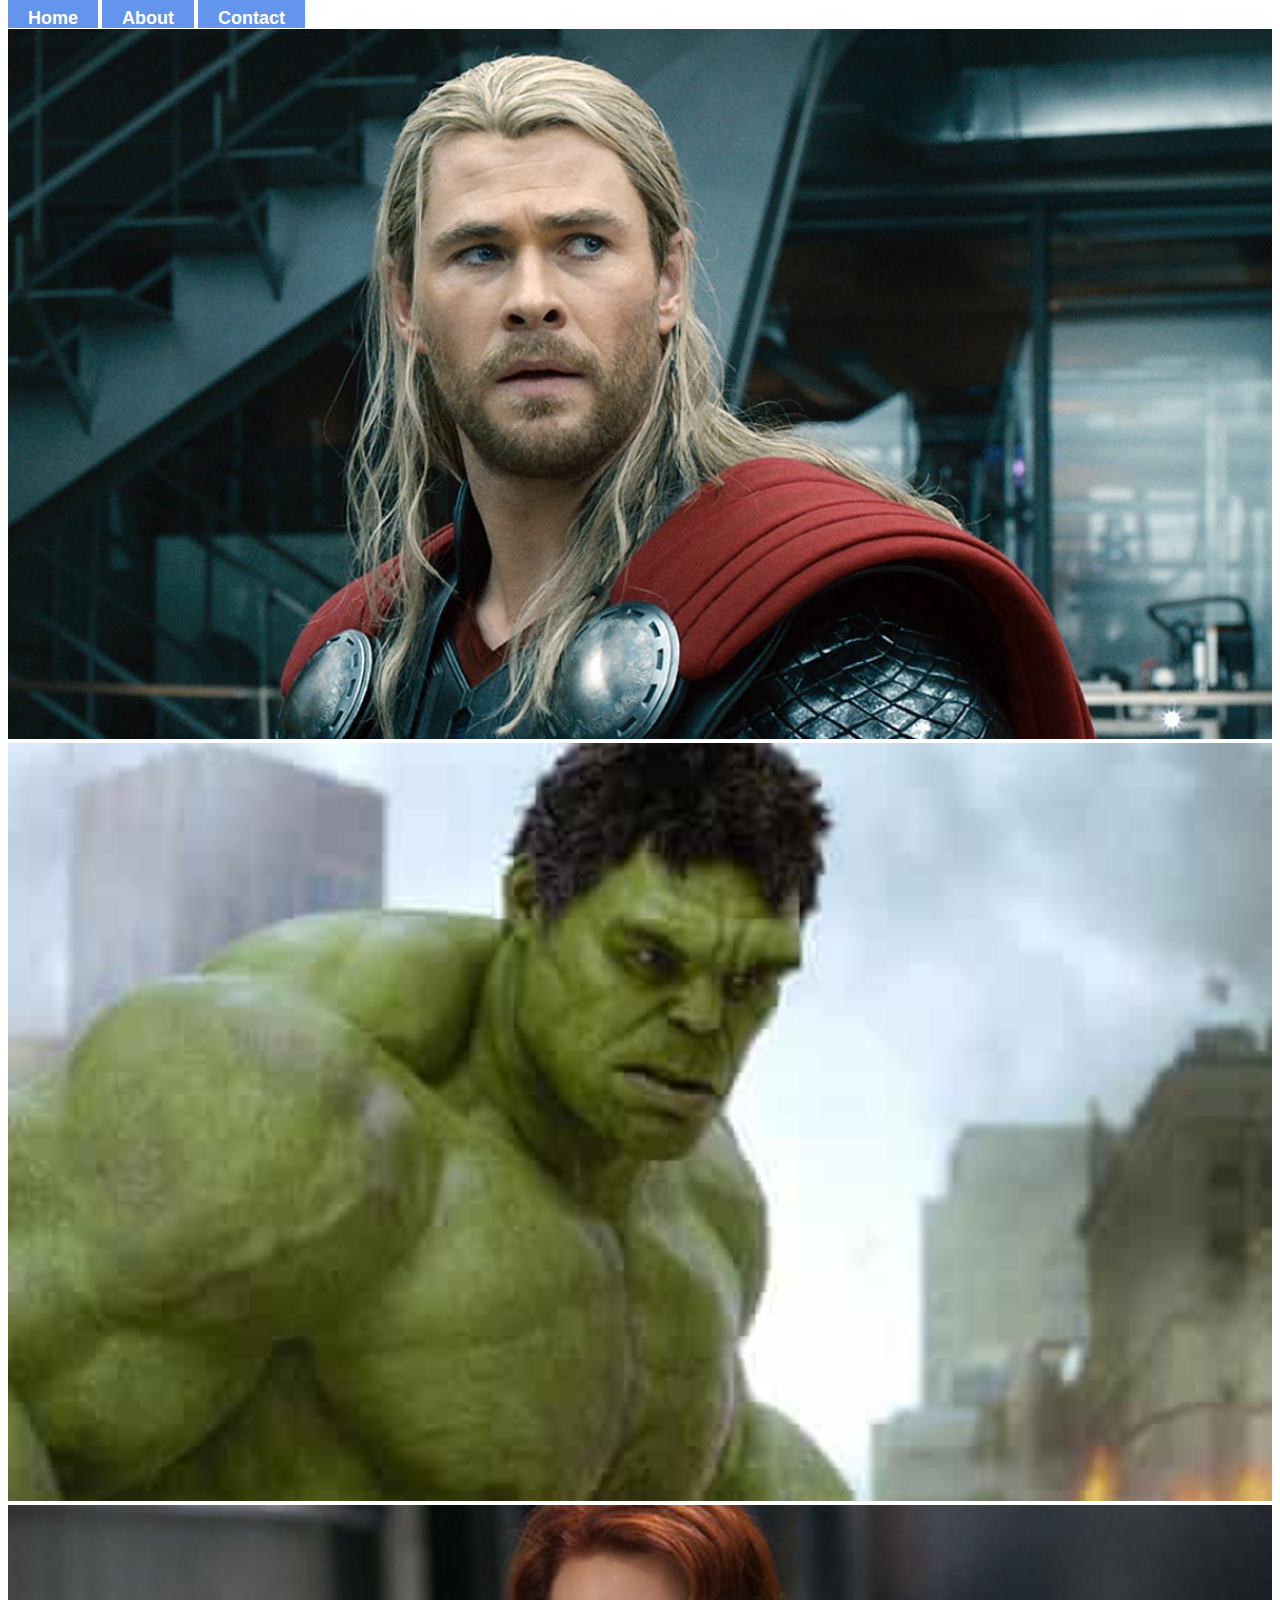
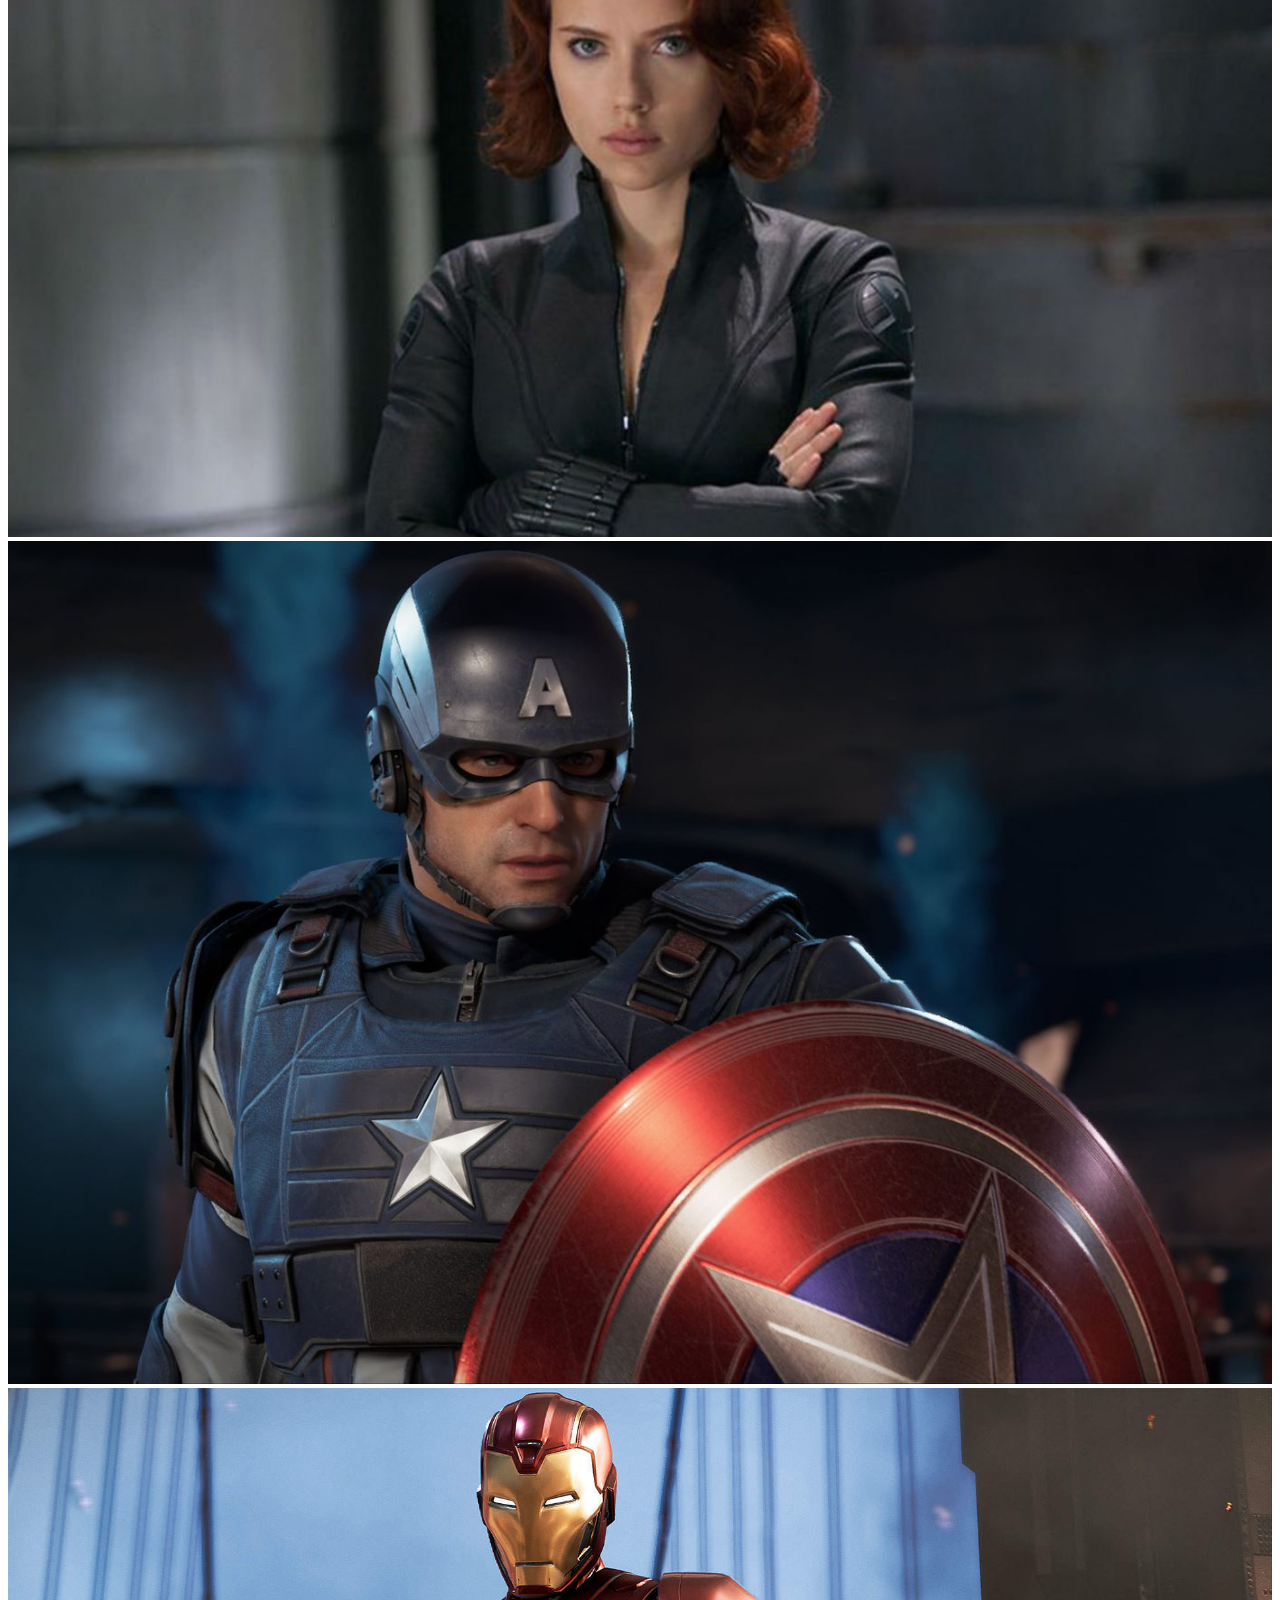
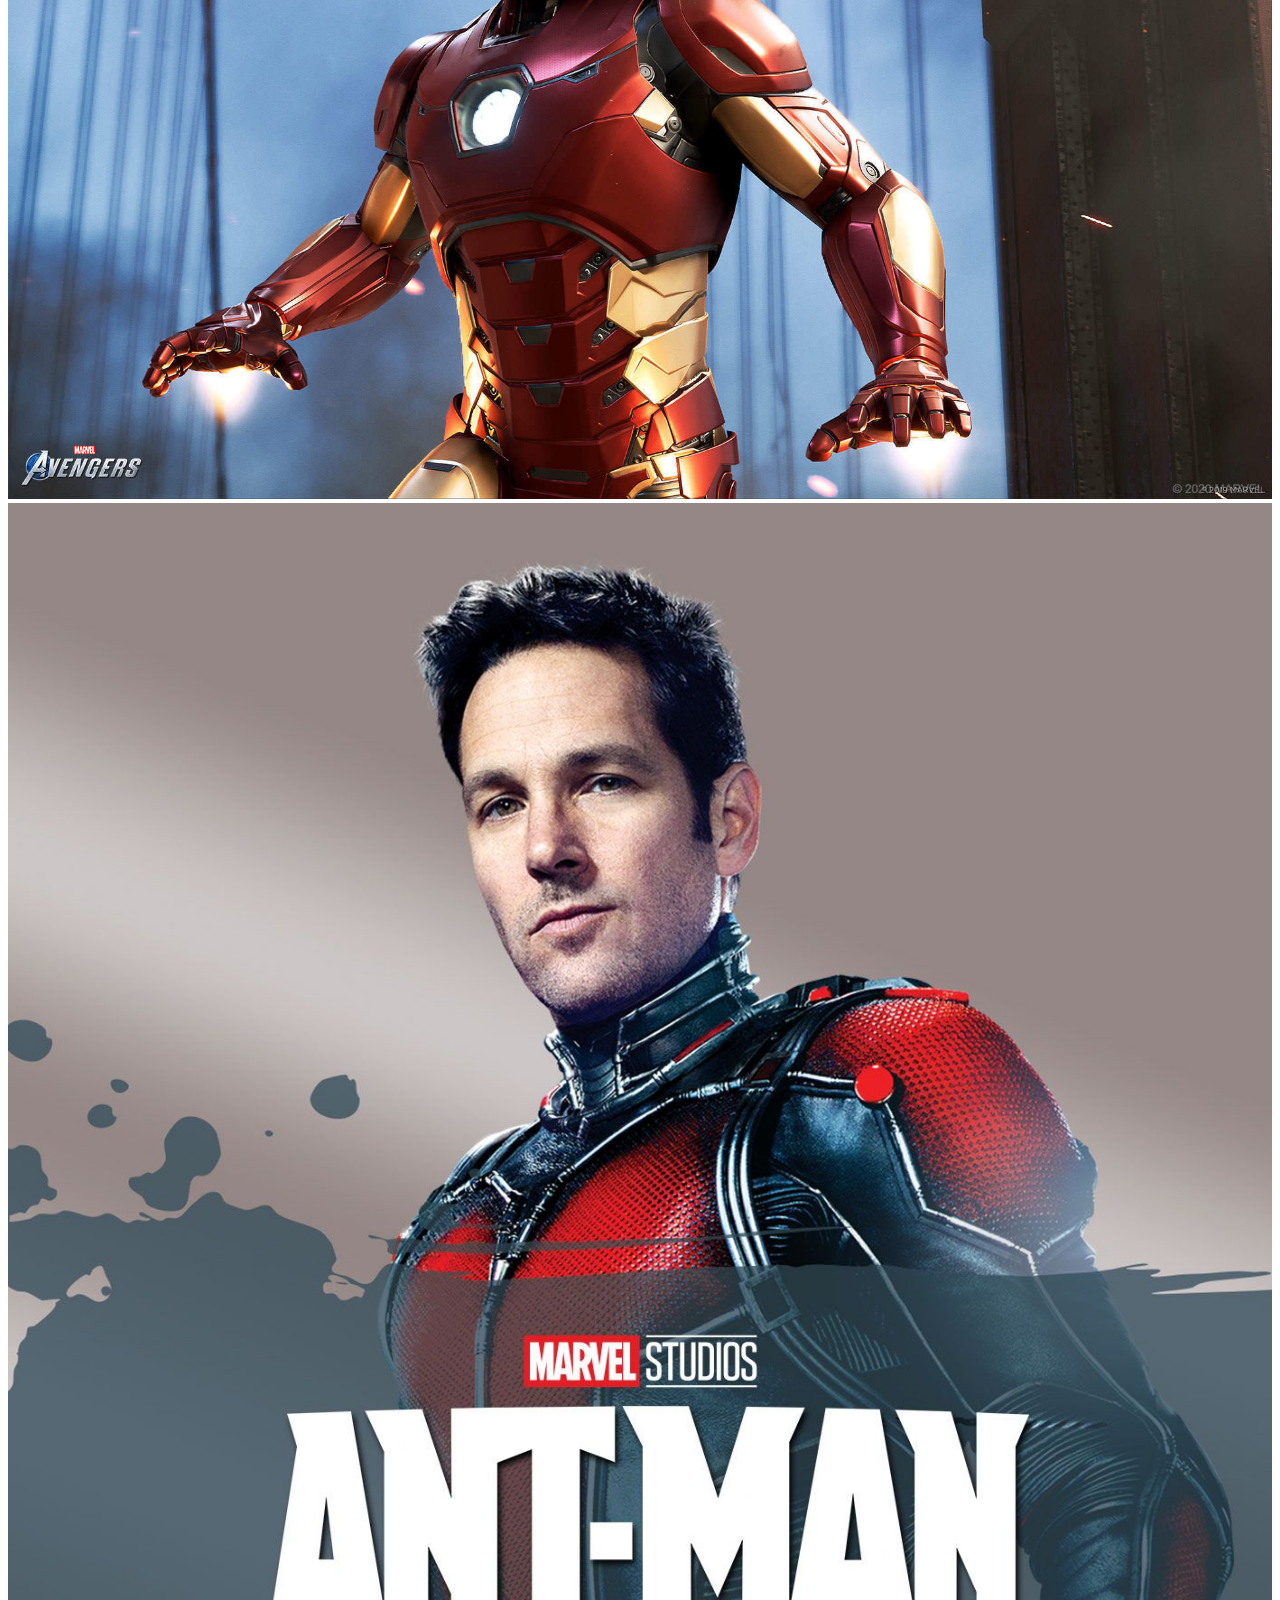
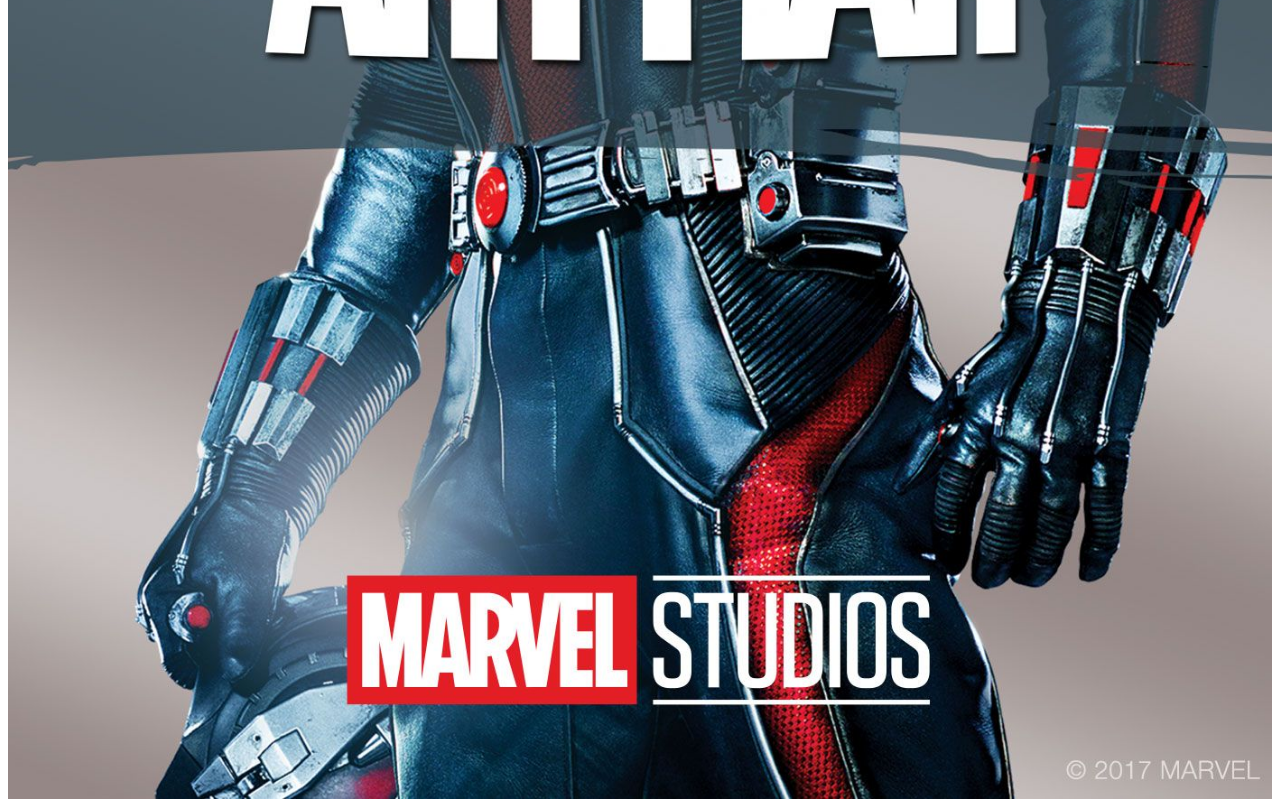
<file: index.html>
<!DOCTYPE html>
<html>
    <head>
        <link rel="stylesheet" href="style.css">
    </head>
    <body>
        <div id="menu">
            <a href="index.html">Home</a>
            <a href="about.html">About</a>
            <a href="contact.html">Contact</a>
        </div>
        <div class="gallery">
            <a href="avenger-1.html"></a><img src="images/avenger-01.jpg"/>
            <a href="avenger-2.html"></a><img src="images/avenger-02.jpg"/>
            <a href="avenger-3.html"></a><img src="images/avenger-03.jpg"/>
            <a href="avenger-4.html"></a><img src="images/avenger-04.jpg"/>
            <a href="avenger-5.html"></a><img src="images/avenger-05.jpg"/>
            <a href="avenger-6.html"></a><img src="images/avenger-06.jpg"/>
        </div> 
    </body>
</html>
</file>
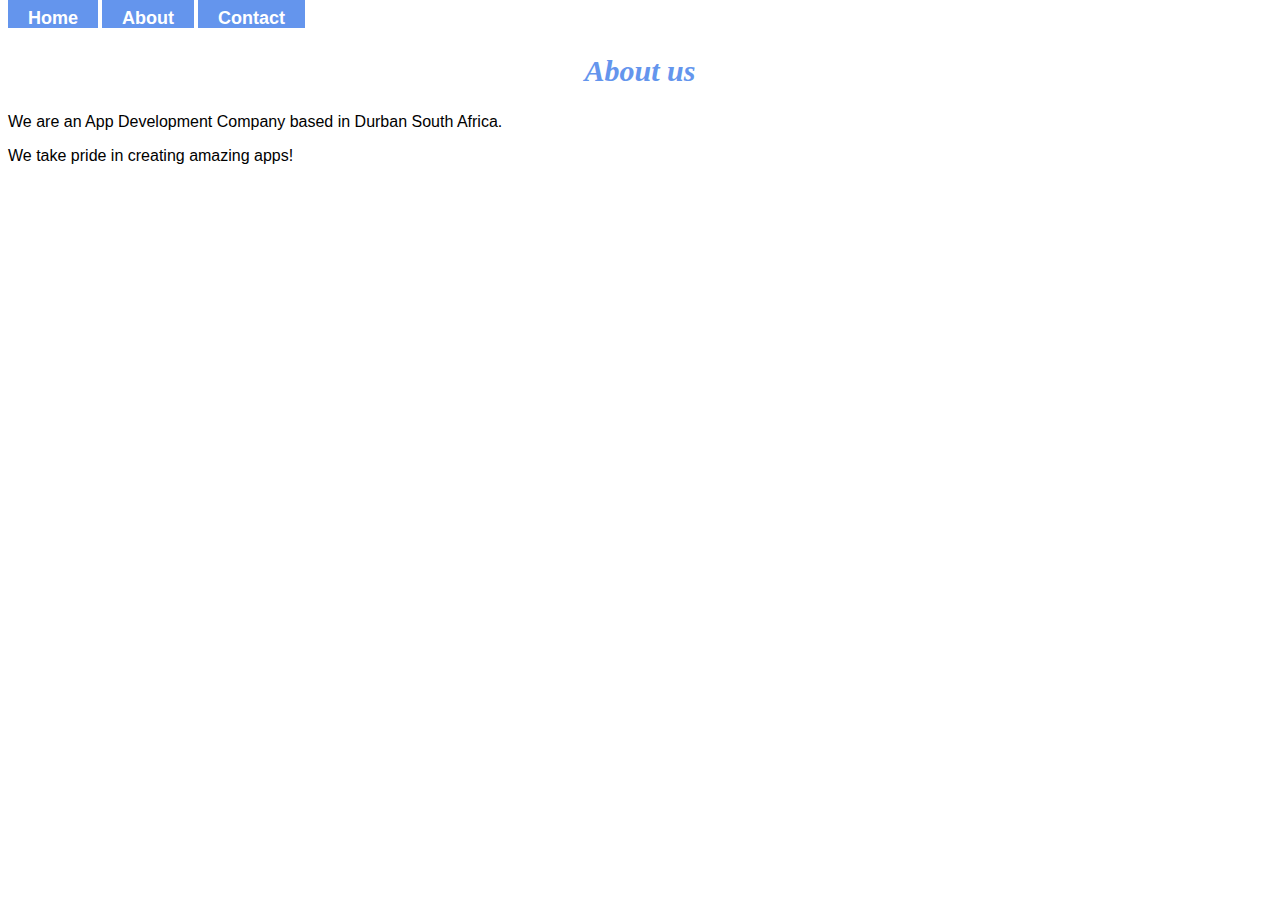
<file: about.html>
<!DOCTYPE html>
<html>
    <head>
        <link rel="stylesheet" href="style.css">
    </head>
    <body>
        <div id="menu">
            <a href="index.html">Home</a>
            <a href="about.html">About</a>
            <a href="contact.html">Contact</a>
        </div>
        <h2>About us</h2>
        <p>We are an App Development Company based in Durban South Africa.</p>
        <p>We take pride in creating amazing apps!</p>
        
    </body>
</html>
</file>
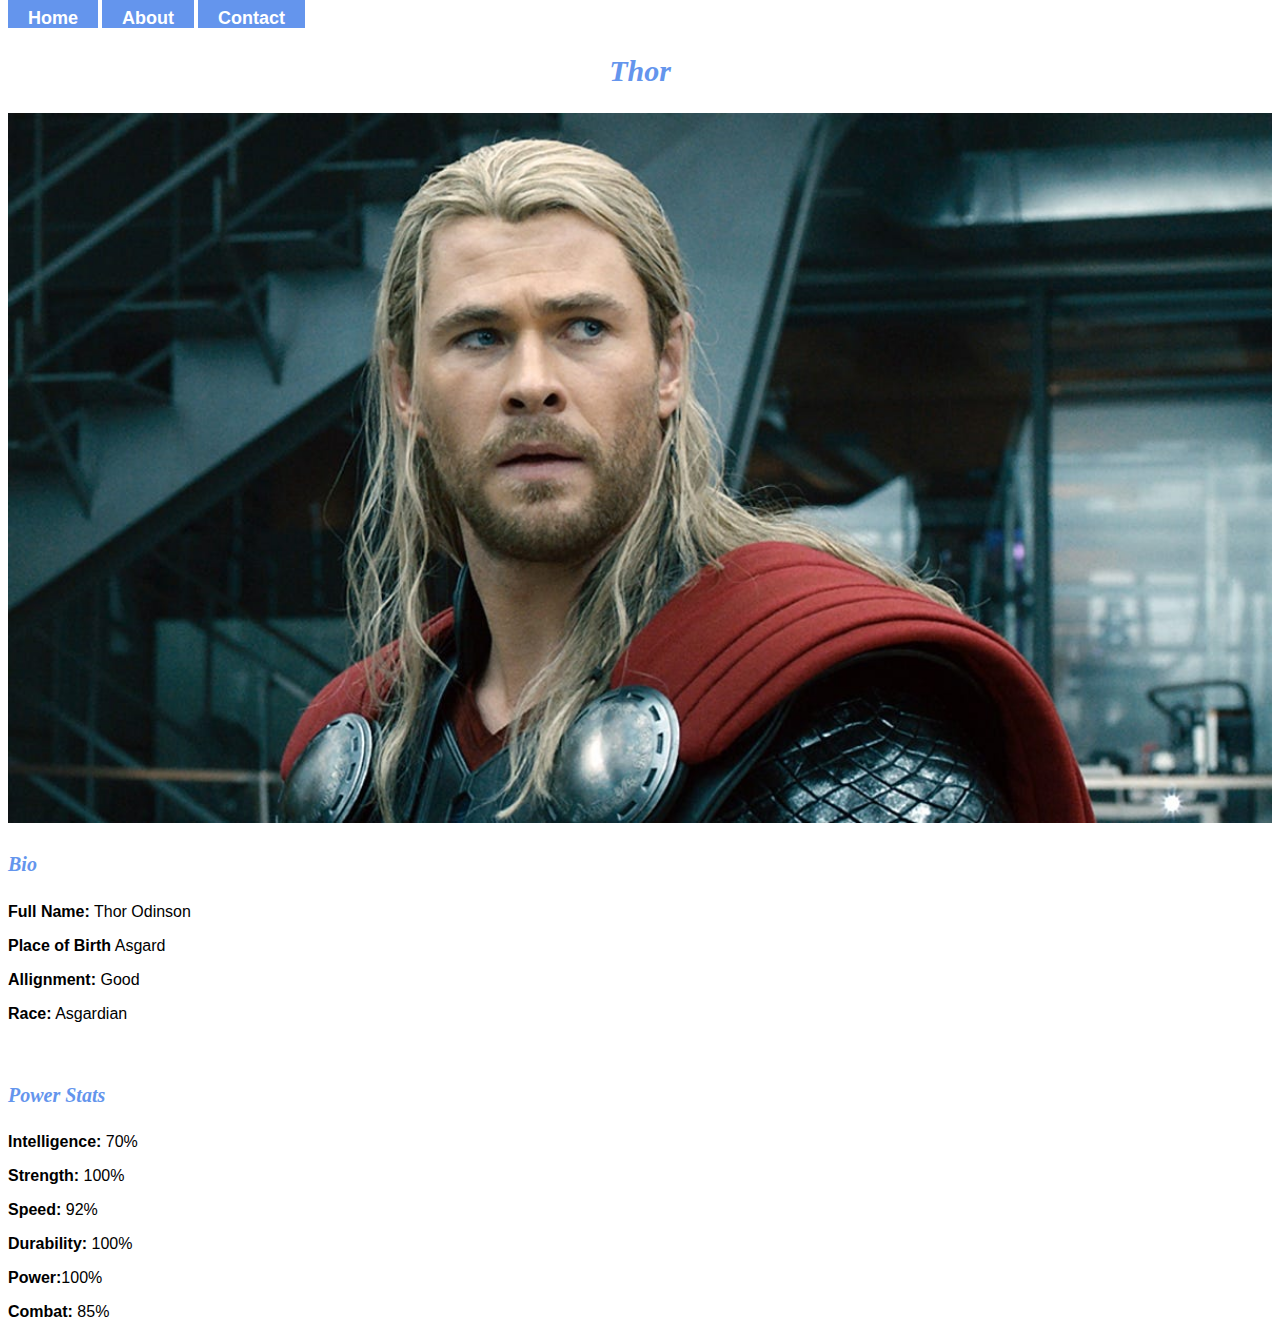
<file: avenger-1.html>
<!DOCTYPE html>
<html>
    <head>
        <link rel="stylesheet" href="style.css">
    </head>
    <body>
        <div id="menu">
            <a href="index.html">Home</a>
            <a href="about.html">About</a>
            <a href="contact.html">Contact</a>
        </div>
        <h2>Thor</h2>
        <div class="gallery">
            <img src="images/avenger-01.jpg"/>
        </div>
        <h4>Bio</h4>
        <p><b>Full Name:</b> Thor Odinson</p>
        <p><b>Place of Birth</b> Asgard</p>
        <p><b>Allignment:</b> Good</p>
        <p><b>Race:</b> Asgardian</p>
        <br/>
        <h4>Power Stats</h4>
        <p><b>Intelligence:</b> 70%</p>
        <p><b>Strength:</b> 100%</p>
        <p><b>Speed:</b> 92%</p>
        <p><b>Durability:</b> 100%</p>
        <p><b>Power:</b>100%</p>
        <p><b>Combat:</b> 85%</p>
    </body>
</html>
</file>
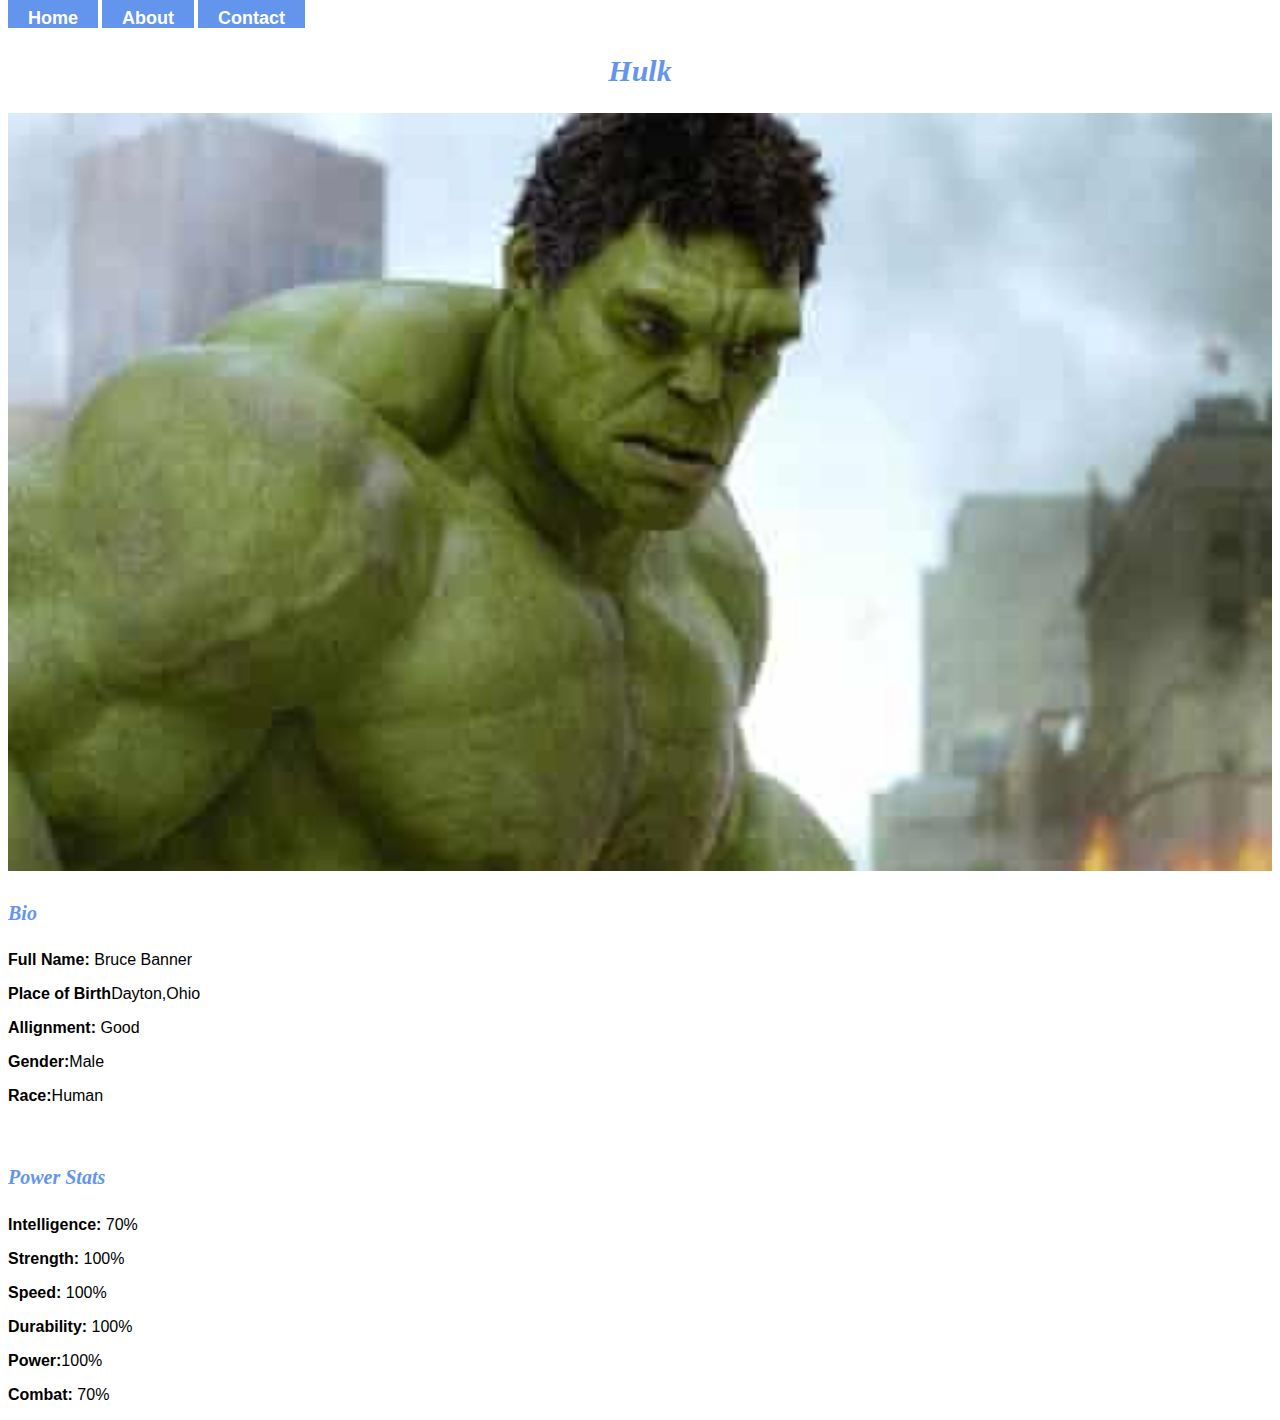
<file: avenger-2.html>
<!DOCTYPE html>
<html>
    <head>
        <link rel="stylesheet" href="style.css">
    </head>
    <body>
        <div id="menu">
            <a href="index.html">Home</a>
            <a href="about.html">About</a>
            <a href="contact.html">Contact</a>
        </div>
        <h2>Hulk</h2>
        <div class="gallery">
            <img src="images/avenger-02.jpg"/>
        </div>
        <h4>Bio</h4>
        <p><b>Full Name:</b> Bruce Banner</p>
        <p><b>Place of Birth</b>Dayton,Ohio</p>
        <p><b>Allignment:</b> Good</p>
        <p><b>Gender:</b>Male</p>
        <p><b>Race:</b>Human</p>
        <br/>
        <h4>Power Stats</h4>
        <p><b>Intelligence:</b> 70%</p>
        <p><b>Strength:</b> 100%</p>
        <p><b>Speed:</b> 100%</p>
        <p><b>Durability:</b> 100%</p>
        <p><b>Power:</b>100%</p>
        <p><b>Combat:</b> 70%</p>
    </body>
</html>
</file>
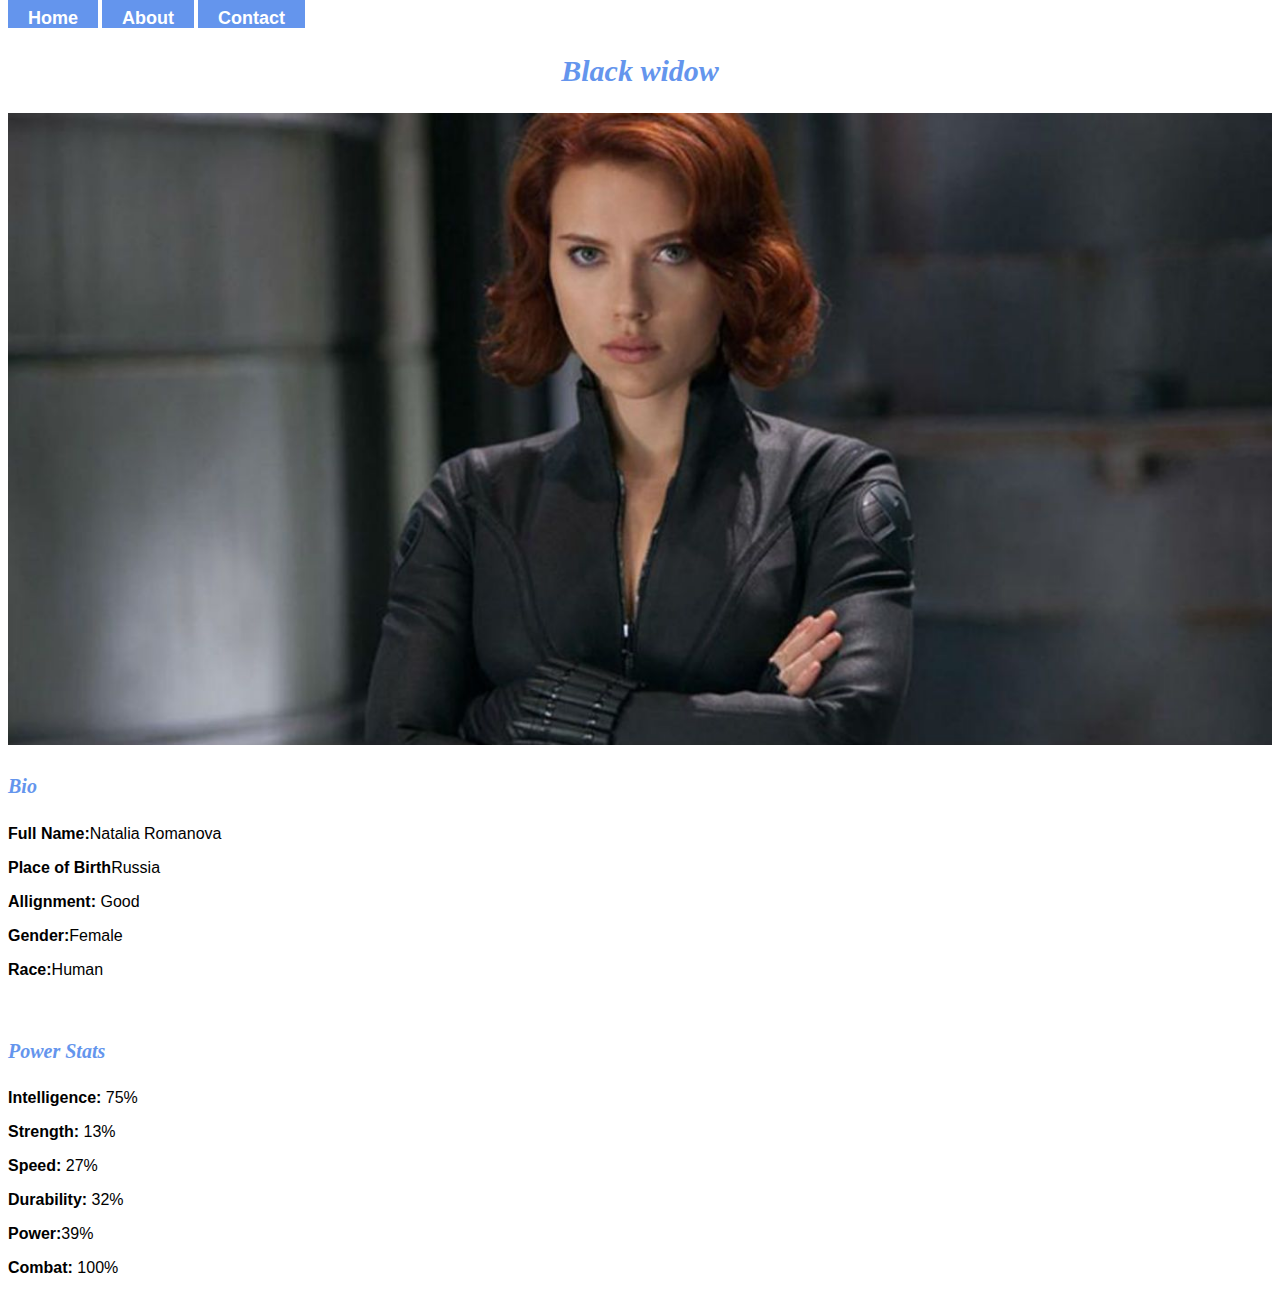
<file: avenger-3.html>
<!DOCTYPE html>
<html>
    <head>
        <link rel="stylesheet" href="style.css">
    </head>
    <body>
        <div id="menu">
            <a href="index.html">Home</a>
            <a href="about.html">About</a>
            <a href="contact.html">Contact</a>
        </div>
        <h2>Black widow</h2>
        <div class="gallery">
            <img src="images/avenger-03.jpg"/>
        </div>
        <h4>Bio</h4>
        <p><b>Full Name:</b>Natalia Romanova</p>
        <p><b>Place of Birth</b>Russia</p>
        <p><b>Allignment:</b> Good</p>
        <p><b>Gender:</b>Female</p>
        <p><b>Race:</b>Human</p>
        <br/>
        <h4>Power Stats</h4>
        <p><b>Intelligence:</b> 75%</p>
        <p><b>Strength:</b> 13%</p>
        <p><b>Speed:</b> 27%</p>
        <p><b>Durability:</b> 32%</p>
        <p><b>Power:</b>39%</p>
        <p><b>Combat:</b> 100%</p>
    </body>
</html>
</file>
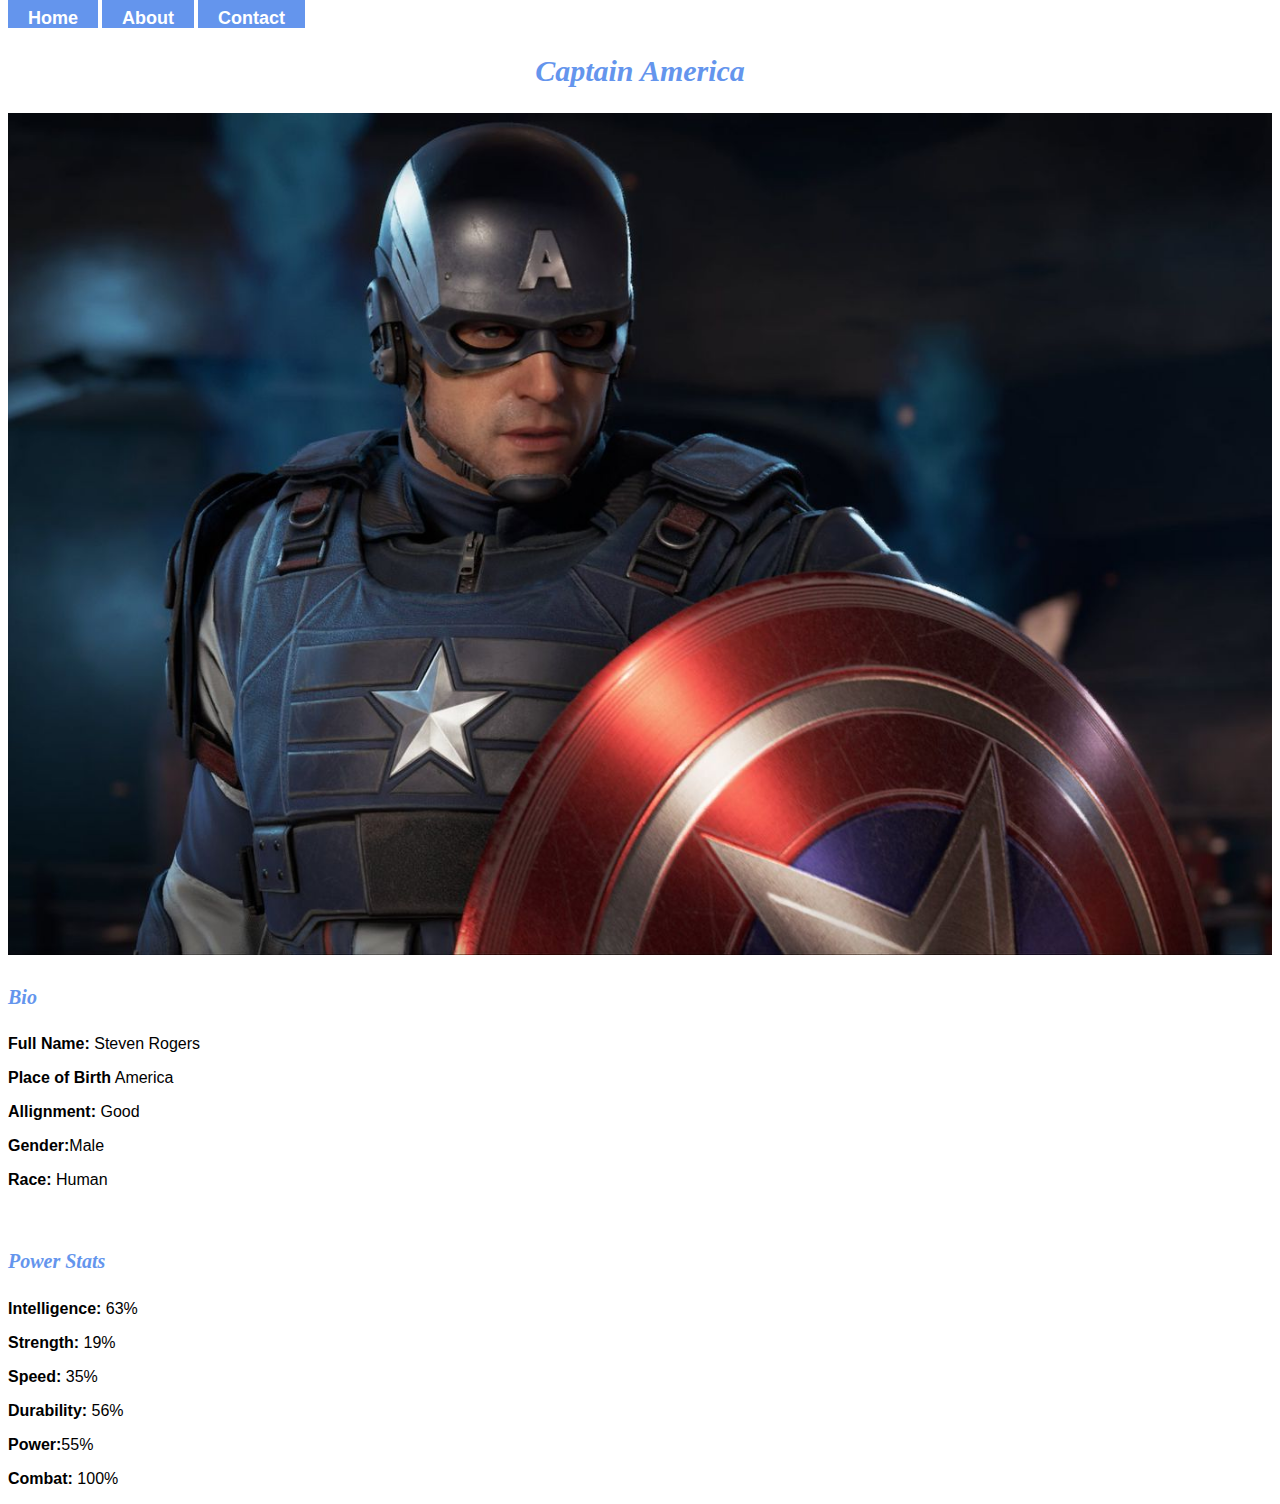
<file: avenger-4.html>
<!DOCTYPE html>
<html>
    <head>
        <link rel="stylesheet" href="style.css">
    </head>
    <body>
        <div id="menu">
            <a href="index.html">Home</a>
            <a href="about.html">About</a>
            <a href="contact.html">Contact</a>
        </div>
        <h2>Captain America</h2>
        <div class="gallery">
            <img src="images/avenger-04.jpg"/>
        </div>
        <h4>Bio</h4>
        <p><b>Full Name:</b> Steven Rogers</p>
        <p><b>Place of Birth</b> America</p>
        <p><b>Allignment:</b> Good</p>
        <p><b>Gender:</b>Male</p>
        <p><b>Race:</b> Human</p>
        <br/>
        <h4>Power Stats</h4>
        <p><b>Intelligence:</b> 63%</p>
        <p><b>Strength:</b> 19%</p>
        <p><b>Speed:</b> 35%</p>
        <p><b>Durability:</b> 56%</p>
        <p><b>Power:</b>55%</p>
        <p><b>Combat:</b> 100%</p>
    </body>
</html>
</file>
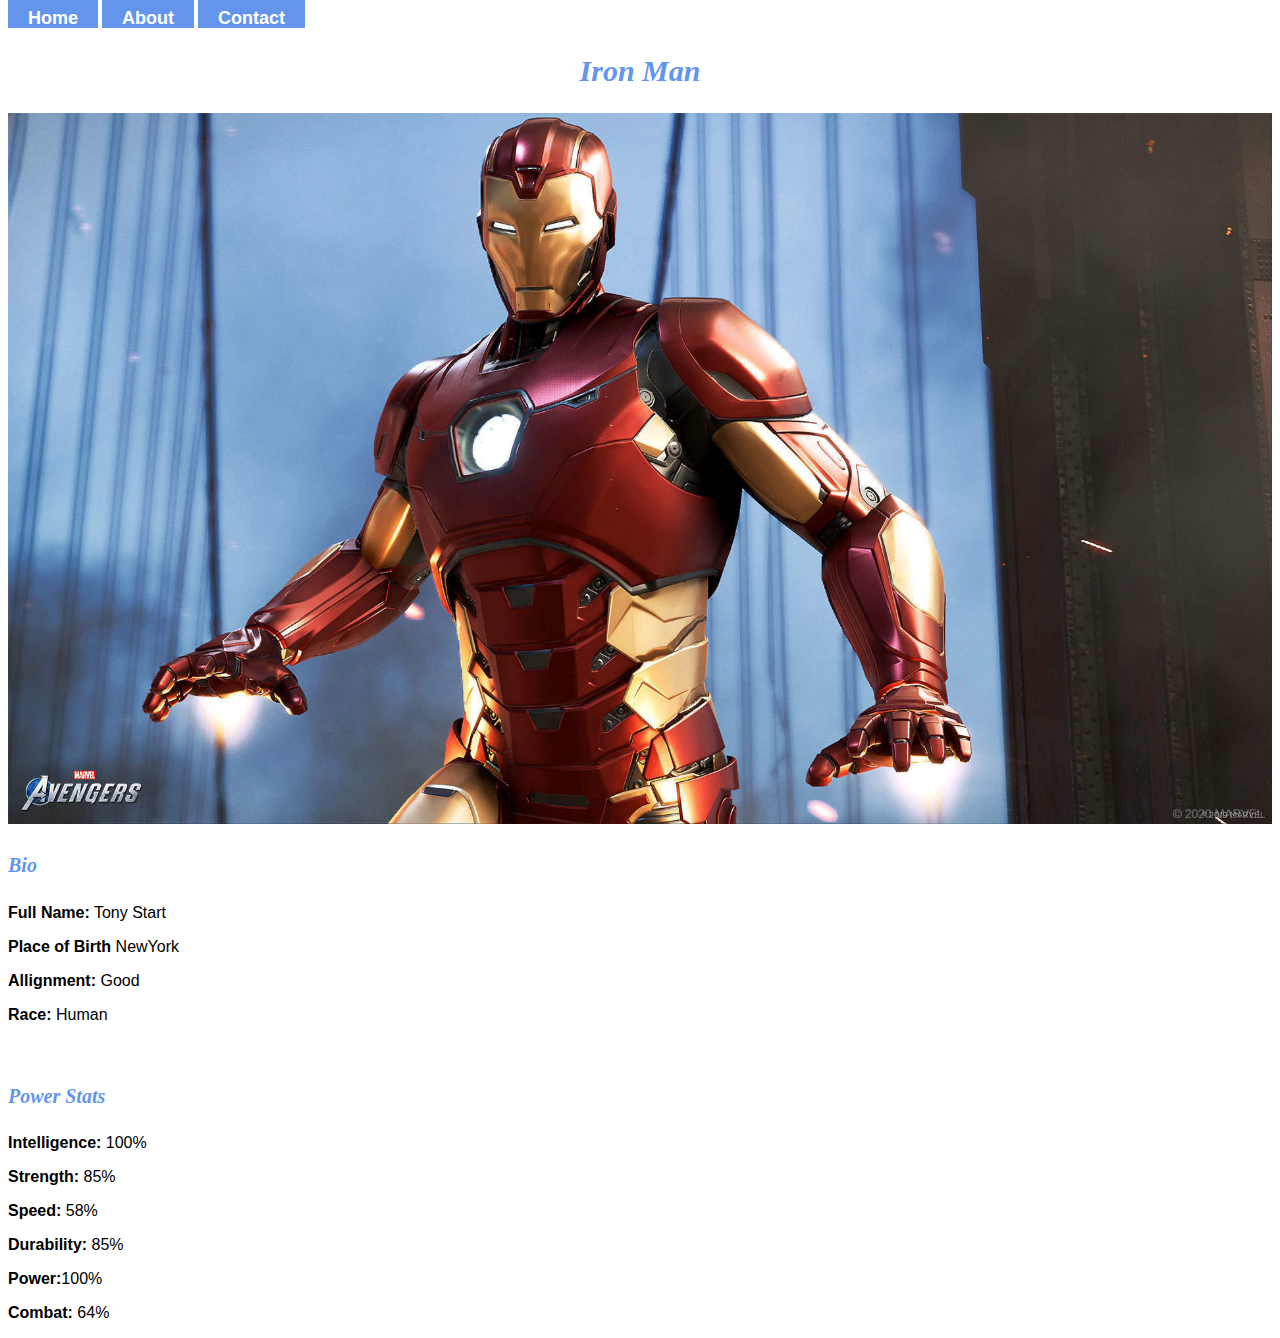
<file: avenger-5.html>
<!DOCTYPE html>
<html>
    <head>
        <link rel="stylesheet" href="style.css">
    </head>
    <body>
        <div id="menu">
            <a href="index.html">Home</a>
            <a href="about.html">About</a>
            <a href="contact.html">Contact</a>
        </div>
        <h2>Iron Man</h2>
        <div class="gallery">
            <img src="images/avenger-05.jpg"/>
        </div>
        <h4>Bio</h4>
        <p><b>Full Name:</b> Tony Start</p>
        <p><b>Place of Birth</b> NewYork</p>
        <p><b>Allignment:</b> Good</p>
        <p><b>Race:</b> Human</p>
        <br/>
        <h4>Power Stats</h4>
        <p><b>Intelligence:</b> 100%</p>
        <p><b>Strength:</b> 85%</p>
        <p><b>Speed:</b> 58%</p>
        <p><b>Durability:</b> 85%</p>
        <p><b>Power:</b>100%</p>
        <p><b>Combat:</b> 64%</p>
    </body>
</html>
</file>
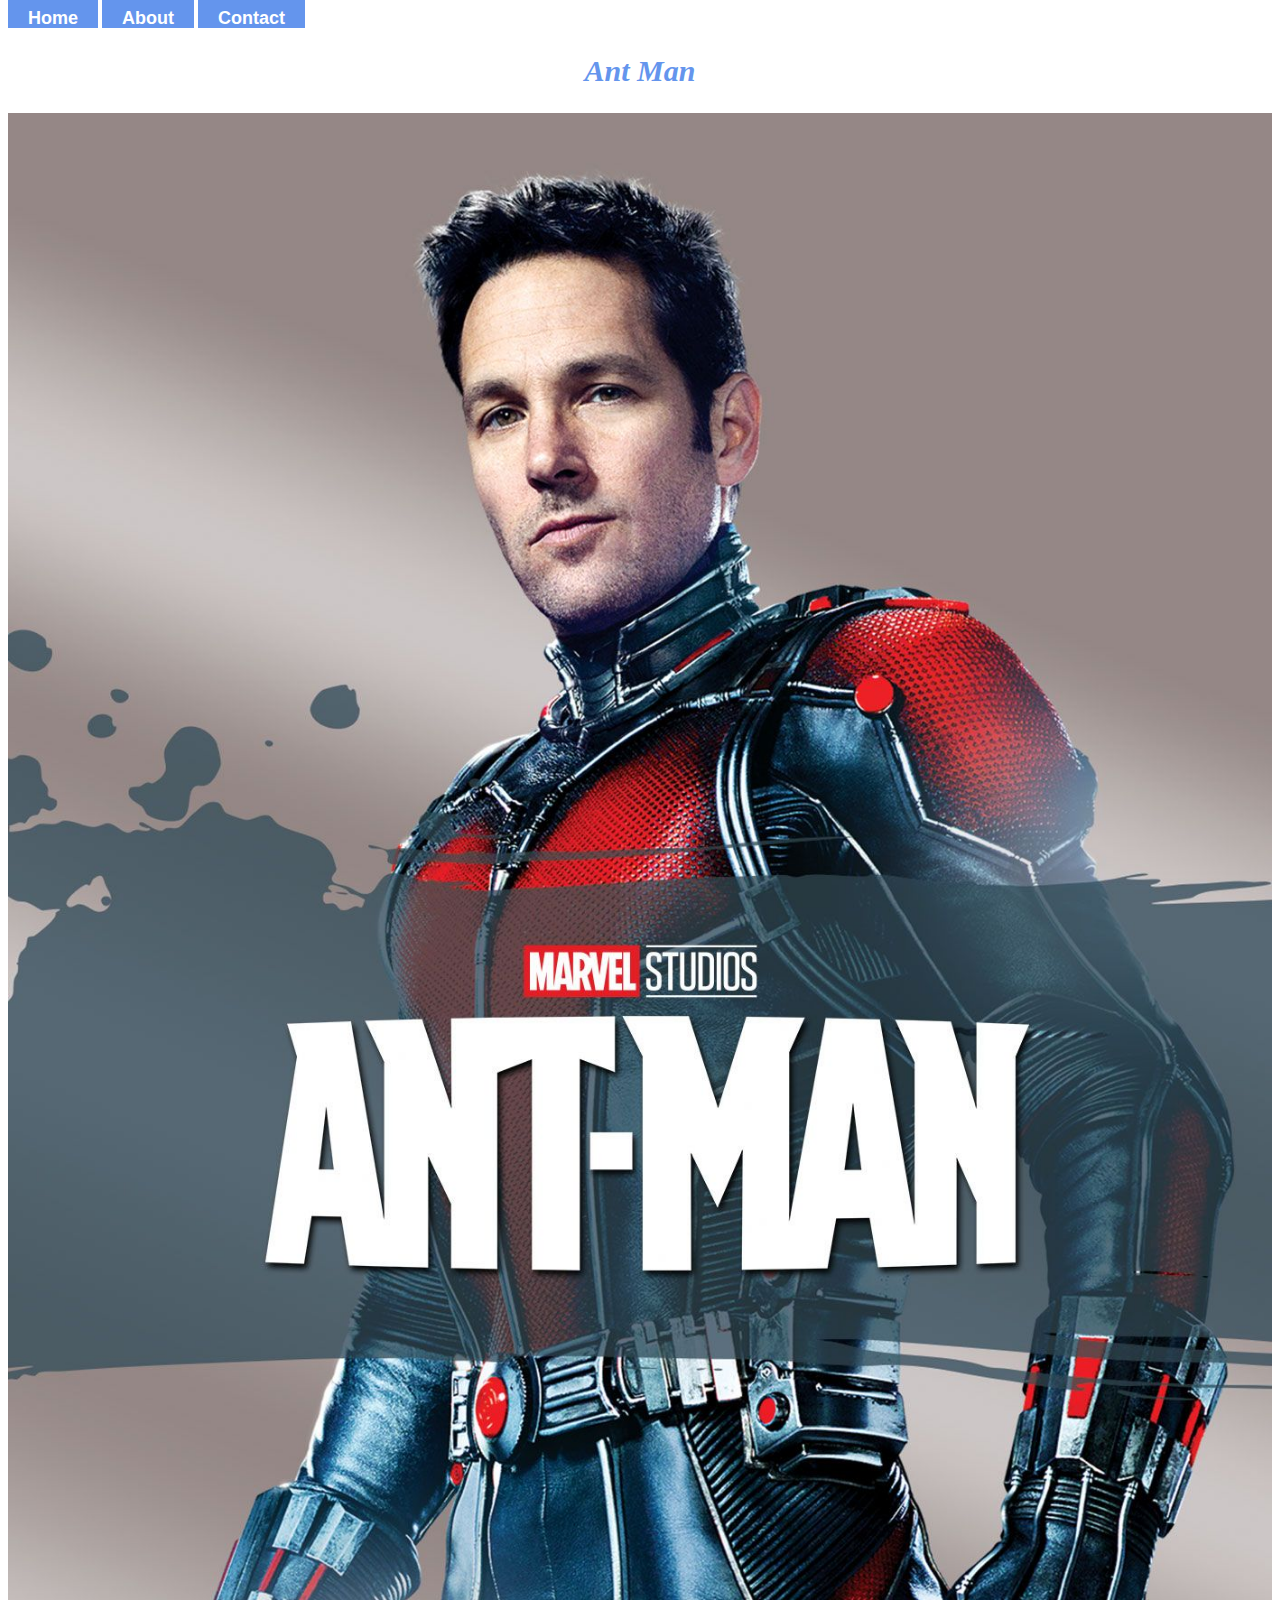
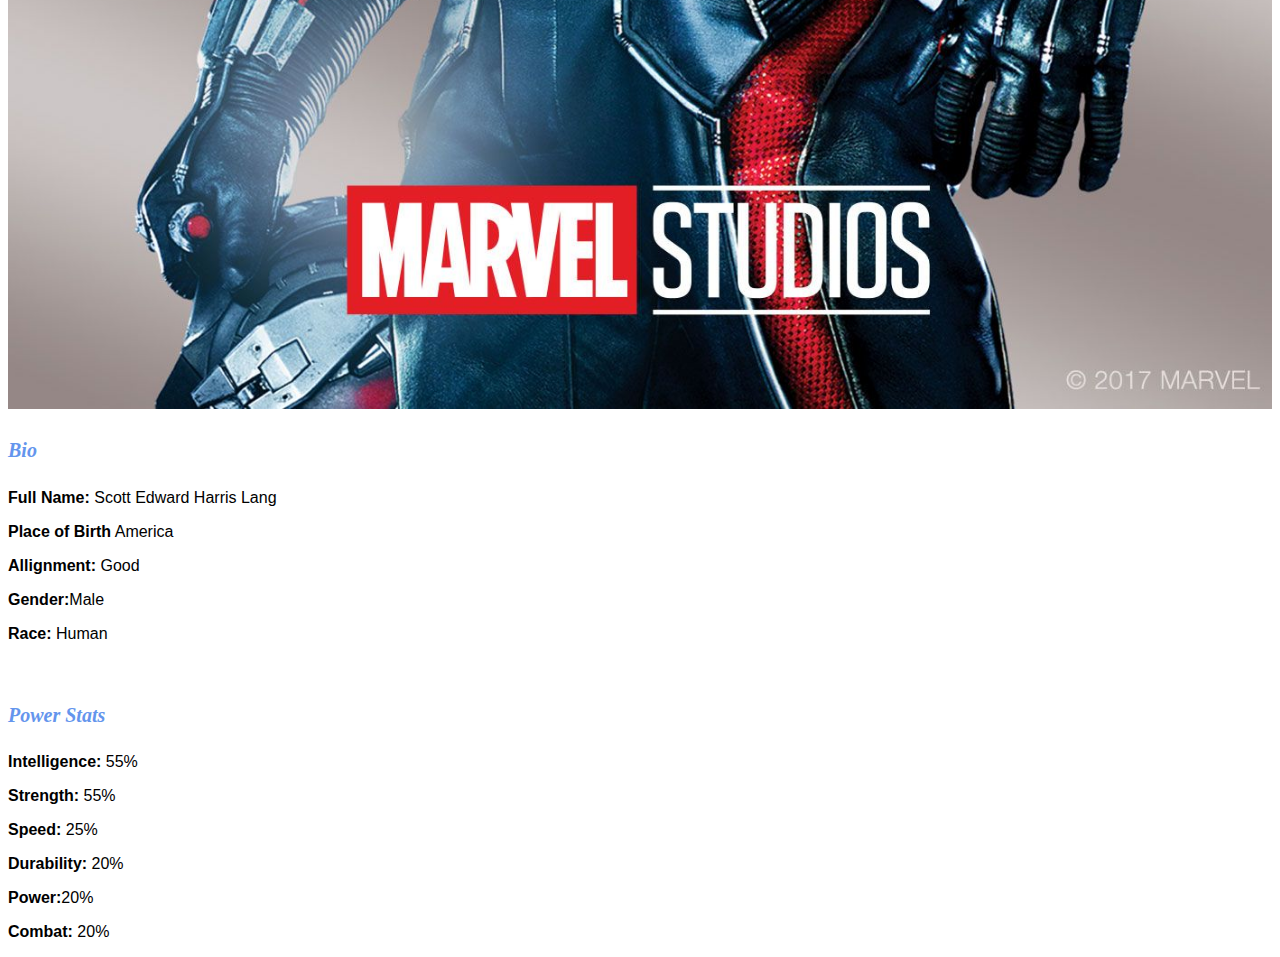
<file: avenger-6.html>
<!DOCTYPE html>
<html>
    <head>
        <link rel="stylesheet" href="style.css">
    </head>
    <body>
        <div id="menu">
            <a href="index.html">Home</a>
            <a href="about.html">About</a>
            <a href="contact.html">Contact</a>
        </div>
        <h2>Ant Man</h2>
        <div class="gallery">
            <img src="images/avenger-06.jpg"/>
        </div>
        <h4>Bio</h4>
        <p><b>Full Name:</b> Scott Edward Harris Lang</p>
        <p><b>Place of Birth</b> America</p>
        <p><b>Allignment:</b> Good</p>
        <p><b>Gender:</b>Male</p>
        <p><b>Race:</b> Human</p>
        <br/>
        <h4>Power Stats</h4>
        <p><b>Intelligence:</b> 55%</p>
        <p><b>Strength:</b> 55%</p>
        <p><b>Speed:</b> 25%</p>
        <p><b>Durability:</b> 20%</p>
        <p><b>Power:</b>20%</p>
        <p><b>Combat:</b> 20%</p>
    </body>
</html>
</file>
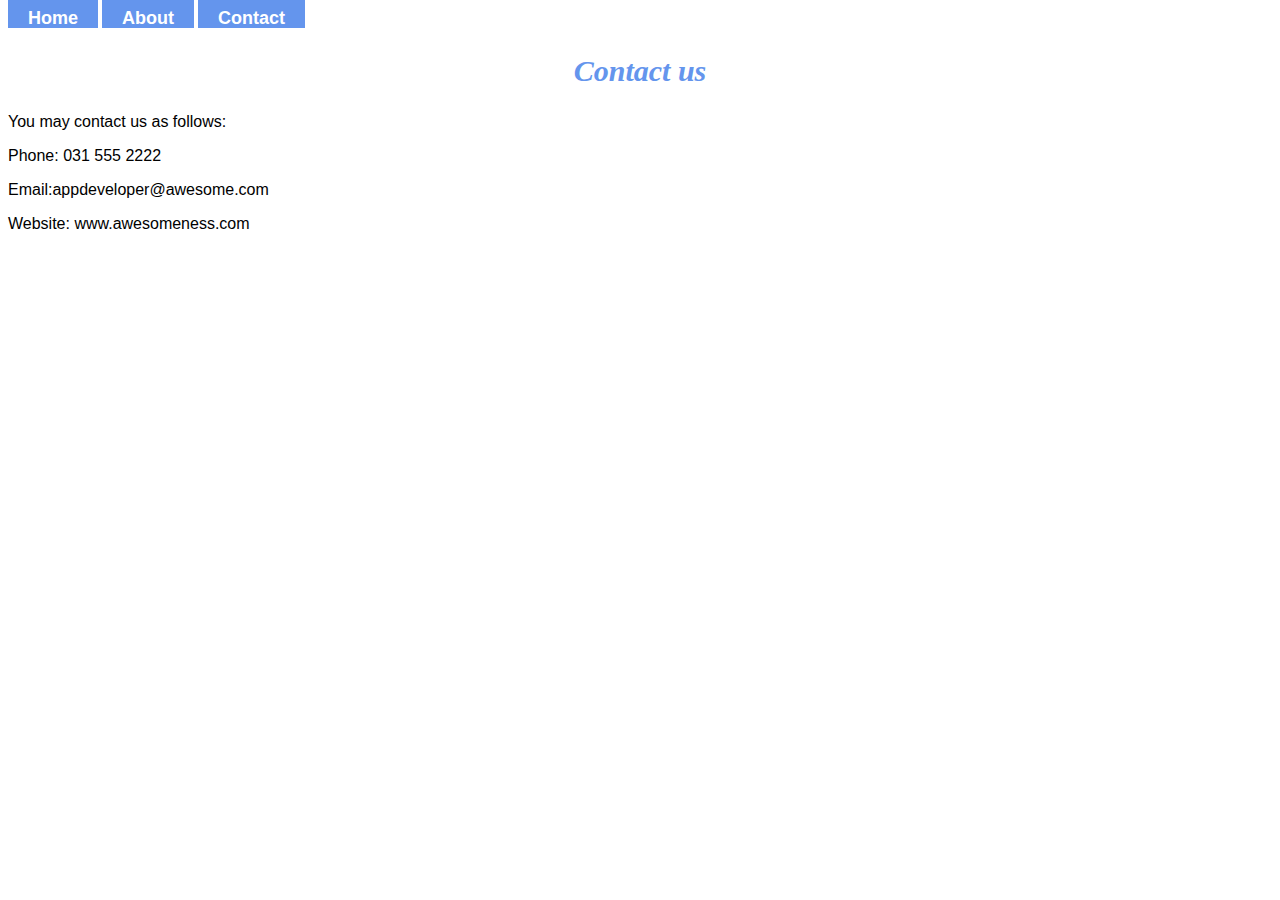
<file: contact.html>
<!DOCTYPE html>
<html>
    <head>
        <link rel="stylesheet" href="style.css">
    </head>
    <body>
        <div id="menu">
            <a href="index.html">Home</a>
            <a href="about.html">About</a>
            <a href="contact.html">Contact</a>
        </div>
        <h2>Contact us</h2>
        <p>You may contact us as follows:</p>
        <p>Phone: 031 555 2222</p>
        <p>Email:appdeveloper@awesome.com </p>
        <p>Website: www.awesomeness.com</p>
        
    </body>
</html>
</file>
<file: style.css>
.gallery img{
    width:100%;
}

h2{
    font-family: Impact,fantasy;
    text-align: center;
    font-size: 30px;
    color: cornflowerblue;
    font-style: italic;
}

h4{
    font-family: Impact,fantasy;
    font-size: 20px;
    color: cornflowerblue;
    font-style: italic;
}  
    
P{
    font-family: Helvetica,sans-serif;
}

#menu a{
    width: 100%;
    height: 40px;
    background-color: cornflowerblue;
    padding-top: 12px;
}

#menu a{
    color: #ffffff;
    font-family: Helvetica,sans-serif;
    font-size: 18px;
    text-decoration: none;
    font-weight: 800;
    padding-left: 20px;
    padding-right: 20px;      
}

#menu a:hover{
    color: #5077bd;
}
</file>
